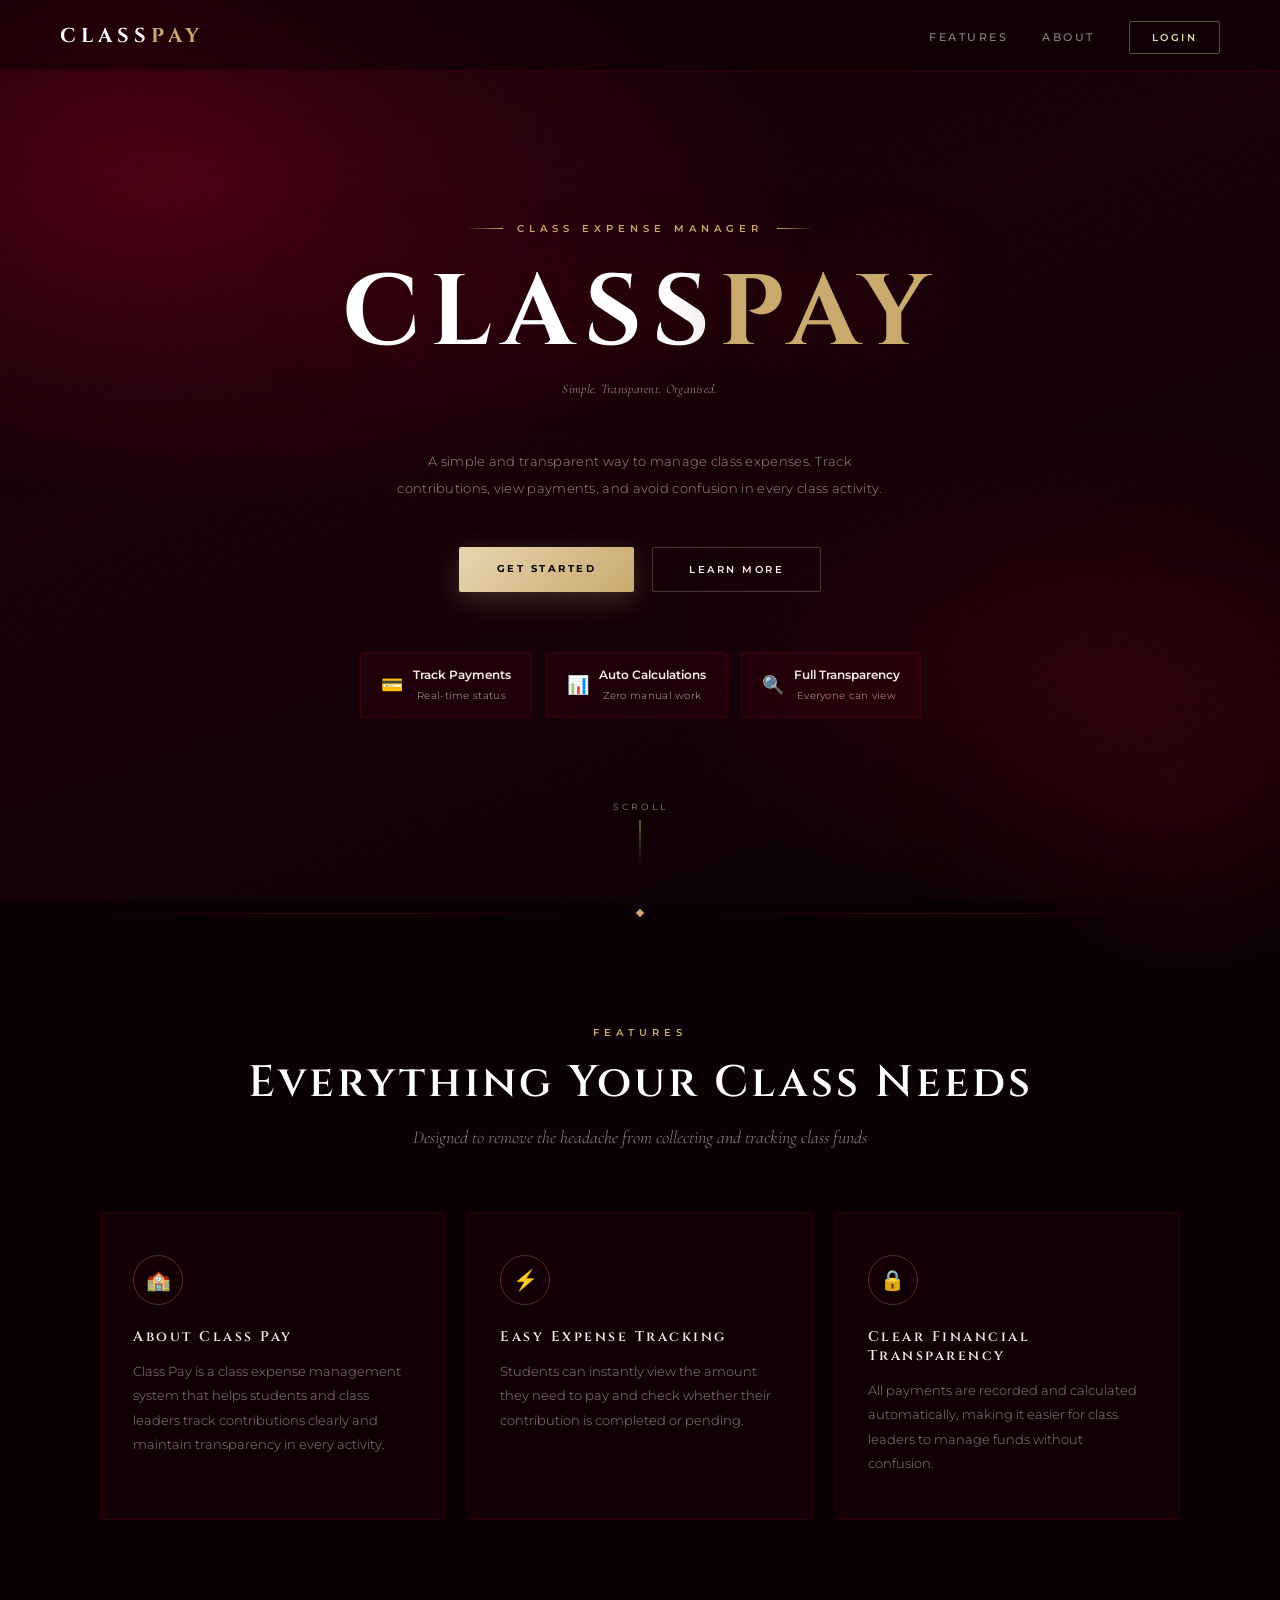
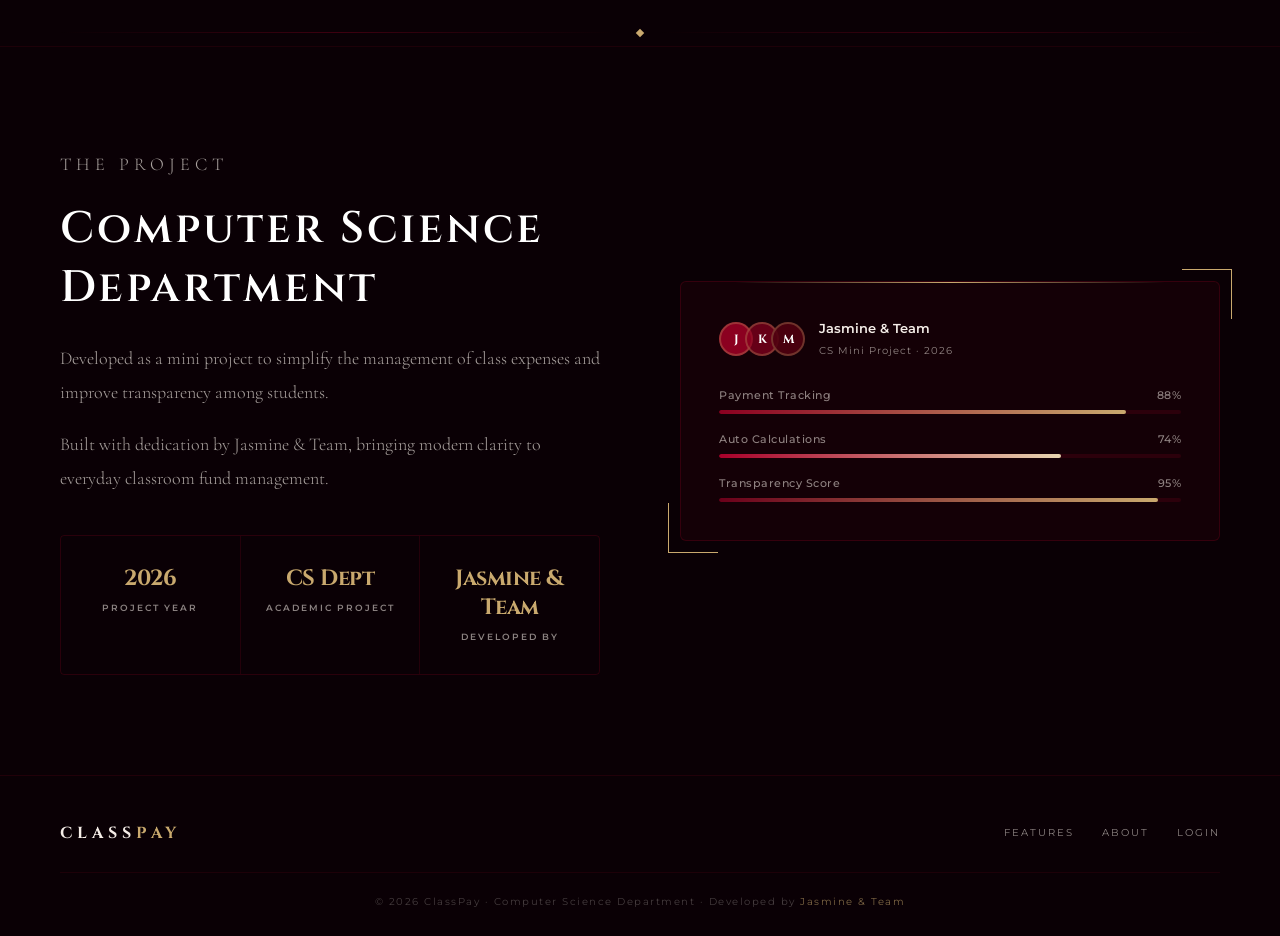
<file: index.html>
<!DOCTYPE html>
<html lang="en">
<head>
  <meta charset="UTF-8"/>
  <meta name="viewport" content="width=device-width, initial-scale=1.0"/>
  <title>ClassPay — Class Expense Manager</title>
  <link href="https://fonts.googleapis.com/css2?family=Cinzel:wght@400;600;700&family=Cormorant+Garamond:ital,wght@0,300;0,400;1,300;1,400&family=Montserrat:wght@300;400;500;600;700&display=swap" rel="stylesheet"/>
  <style>
    *, *::before, *::after { box-sizing: border-box; margin: 0; padding: 0; }

    :root {
      --crimson:      #8B0020;
      --crimson-light:#a8002a;
      --deep:         #0a0005;
      --gold:         #c9a96e;
      --gold-light:   #e8d5b0;
      --white:        #ffffff;
      --off-white:    #f5ede8;
      --muted:        rgba(245, 237, 232, 0.55);
      --border:       rgba(139, 0, 32, 0.25);
      --surface:      rgba(139, 0, 32, 0.07);
    }

    html { scroll-behavior: smooth; }

    body {
      font-family: 'Montserrat', sans-serif;
      background: var(--deep);
      color: var(--off-white);
      min-height: 100vh;
      overflow-x: hidden;
    }

    /* noise */
    body::before {
      content: '';
      position: fixed; inset: 0;
      background-image: url("data:image/svg+xml,%3Csvg viewBox='0 0 200 200' xmlns='http://www.w3.org/2000/svg'%3E%3Cfilter id='n'%3E%3CfeTurbulence type='fractalNoise' baseFrequency='0.9' numOctaves='4' stitchTiles='stitch'/%3E%3C/filter%3E%3Crect width='100%25' height='100%25' filter='url(%23n)' opacity='0.04'/%3E%3C/svg%3E");
      pointer-events: none; z-index: 0; opacity: 0.3;
    }

    .bg-gradient {
      position: fixed; inset: 0; z-index: -1;
      background:
        radial-gradient(ellipse 80% 60% at 15% 20%, rgba(139,0,32,0.4) 0%, transparent 60%),
        radial-gradient(ellipse 60% 50% at 85% 75%, rgba(100,0,22,0.3) 0%, transparent 55%),
        linear-gradient(160deg, #0d0005 0%, #1a000a 40%, #0a0003 100%);
      animation: bgPulse 12s ease-in-out infinite alternate;
    }
    @keyframes bgPulse {
      0%   { filter: brightness(1); }
      100% { filter: brightness(1.1); }
    }

    .orb {
      position: fixed; border-radius: 50%;
      filter: blur(90px); pointer-events: none; z-index: -1;
    }
    .orb-1 { width: 500px; height: 500px; top: -120px; left: -160px; background: radial-gradient(circle, rgba(139,0,32,0.28) 0%, transparent 70%); animation: orbFloat 18s ease-in-out infinite alternate; }
    .orb-2 { width: 380px; height: 380px; bottom: -80px; right: -100px; background: radial-gradient(circle, rgba(180,20,50,0.18) 0%, transparent 70%); animation: orbFloat 18s ease-in-out infinite alternate; animation-delay: -9s; }
    @keyframes orbFloat {
      0%   { transform: translate(0,0) scale(1); }
      100% { transform: translate(28px,36px) scale(1.07); }
    }

    /* ── NAVBAR ── */
    nav {
      position: fixed; top: 0; left: 0; right: 0; z-index: 100;
      display: flex; justify-content: space-between; align-items: center;
      padding: 22px 60px;
      background: rgba(10, 0, 5, 0.38);
      backdrop-filter: blur(20px);
      border-bottom: 1px solid rgba(139,0,32,0.2);
      transition: padding 0.4s, background 0.4s;
    }
    nav.scrolled { padding: 15px 60px; background: rgba(10,0,5,0.75); }

    .logo {
      font-family: 'Cinzel', serif;
      font-size: 20px; font-weight: 700;
      letter-spacing: 5px; color: var(--white);
      text-decoration: none;
    }
    .logo span { color: var(--gold); }

    .nav-links {
      display: flex; align-items: center; gap: 34px; list-style: none;
    }
    .nav-links a {
      text-decoration: none; color: var(--muted);
      font-size: 11px; font-weight: 500;
      letter-spacing: 2.5px; text-transform: uppercase;
      transition: color 0.3s; position: relative;
    }
    .nav-links a::after {
      content: ''; position: absolute;
      bottom: -4px; left: 0; width: 0; height: 1px;
      background: var(--gold); transition: width 0.3s;
    }
    .nav-links a:hover { color: var(--gold-light); }
    .nav-links a:hover::after { width: 100%; }

    .login-btn {
      font-family: 'Montserrat', sans-serif !important;
      font-size: 10px !important; font-weight: 600 !important;
      letter-spacing: 2.5px !important; text-transform: uppercase;
      color: var(--gold-light) !important;
      border: 1px solid rgba(201,169,110,0.45) !important;
      padding: 9px 22px; border-radius: 2px;
      transition: all 0.3s !important;
    }
    .login-btn::after { display: none !important; }
    .login-btn:hover {
      background: rgba(201,169,110,0.1) !important;
      border-color: var(--gold) !important;
      color: var(--gold) !important;
    }

    .hamburger { display: none; flex-direction: column; gap: 5px; cursor: pointer; }
    .hamburger span { width: 22px; height: 1.5px; background: var(--off-white); display: block; border-radius: 1px; transition: all 0.3s; }
    .hamburger.open span:nth-child(1) { transform: translateY(6.5px) rotate(45deg); }
    .hamburger.open span:nth-child(2) { opacity: 0; }
    .hamburger.open span:nth-child(3) { transform: translateY(-6.5px) rotate(-45deg); }

    .mobile-nav {
      display: none; position: fixed; inset: 0; z-index: 90;
      background: rgba(8,0,4,0.97); backdrop-filter: blur(20px);
      flex-direction: column; align-items: center; justify-content: center; gap: 38px;
      opacity: 0; pointer-events: none; transition: opacity 0.4s;
    }
    .mobile-nav.open { display: flex; opacity: 1; pointer-events: all; }
    .mobile-nav a {
      font-family: 'Cinzel', serif; font-size: 22px; letter-spacing: 4px;
      color: var(--off-white); text-decoration: none; transition: color 0.3s;
    }
    .mobile-nav a:hover { color: var(--gold); }
    .mobile-nav .m-login {
      font-family: 'Montserrat', sans-serif !important;
      font-size: 11px !important; font-weight: 600 !important;
      letter-spacing: 3px !important; text-transform: uppercase;
      border: 1px solid rgba(201,169,110,0.45);
      padding: 12px 34px; border-radius: 2px;
      color: var(--gold-light) !important;
    }

    /* ── HERO ── */
    .hero {
      min-height: 100vh;
      display: flex; flex-direction: column;
      align-items: center; justify-content: center;
      text-align: center;
      padding: 120px 40px 80px;
      position: relative;
    }

    .hero-eyebrow {
      display: inline-flex; align-items: center; gap: 14px;
      font-size: 10px; font-weight: 600; letter-spacing: 5px;
      text-transform: uppercase; color: var(--gold);
      margin-bottom: 26px;
      opacity: 0; animation: fadeUp 0.9s ease 0.2s forwards;
    }
    .hero-eyebrow::before, .hero-eyebrow::after {
      content: ''; width: 36px; height: 1px;
      background: linear-gradient(90deg, transparent, var(--gold));
    }
    .hero-eyebrow::after { background: linear-gradient(90deg, var(--gold), transparent); }

    .hero h1 {
      font-family: 'Cinzel', serif;
      font-size: clamp(50px, 8.5vw, 100px);
      font-weight: 700; letter-spacing: 10px; line-height: 1.05;
      color: var(--white);
      text-shadow: 0 0 80px rgba(139,0,32,0.55), 0 4px 40px rgba(0,0,0,0.5);
      opacity: 0; animation: fadeUp 0.9s ease 0.45s forwards;
      margin-bottom: 10px;
    }
    .hero h1 .accent { color: var(--gold); }

    .hero-tagline {
      font-family: 'Cormorant Garamond', serif;
      font-size: clamp(16px, 2.2vw, 20px);
      font-weight: 300; font-style: italic;
      color: var(--muted); letter-spacing: 2px;
      margin-bottom: 22px;
      opacity: 0; animation: fadeUp 0.9s ease 0.65s forwards;
    }

    .hero p {
      max-width: 520px; font-size: 13px; font-weight: 300;
      line-height: 2.05; letter-spacing: 0.3px;
      color: rgba(245,237,232,0.62);
      margin: 0 auto 46px;
      opacity: 0; animation: fadeUp 0.9s ease 0.85s forwards;
    }

    .hero-actions {
      display: flex; gap: 18px; flex-wrap: wrap; justify-content: center;
      opacity: 0; animation: fadeUp 0.9s ease 1.05s forwards;
    }

    .btn-primary {
      font-family: 'Montserrat', sans-serif;
      font-size: 10px; font-weight: 700;
      letter-spacing: 2.5px; text-transform: uppercase;
      text-decoration: none; color: var(--deep);
      background: linear-gradient(135deg, var(--gold-light), var(--gold));
      padding: 15px 38px; border-radius: 2px;
      border: none; cursor: pointer;
      transition: all 0.35s; position: relative; overflow: hidden;
      box-shadow: 0 8px 28px rgba(201,169,110,0.25);
    }
    .btn-primary::before {
      content: ''; position: absolute; inset: 0;
      background: linear-gradient(135deg, var(--gold), var(--crimson));
      opacity: 0; transition: opacity 0.35s;
    }
    .btn-primary:hover::before { opacity: 1; }
    .btn-primary:hover { color: var(--white); transform: translateY(-2px); box-shadow: 0 14px 36px rgba(139,0,32,0.4); }
    .btn-primary span { position: relative; z-index: 1; }

    .btn-outline {
      font-family: 'Montserrat', sans-serif;
      font-size: 10px; font-weight: 600;
      letter-spacing: 2.5px; text-transform: uppercase;
      text-decoration: none; color: var(--off-white);
      background: transparent;
      padding: 15px 36px; border-radius: 2px;
      border: 1px solid rgba(245,237,232,0.22);
      transition: all 0.35s;
    }
    .btn-outline:hover {
      border-color: rgba(245,237,232,0.55);
      background: rgba(245,237,232,0.05);
      transform: translateY(-2px);
    }

    /* mini stat chips in hero */
    .hero-chips {
      display: flex; gap: 14px; flex-wrap: wrap; justify-content: center;
      margin-top: 60px;
      opacity: 0; animation: fadeUp 1s ease 1.3s forwards;
    }
    .chip {
      display: flex; align-items: center; gap: 10px;
      background: rgba(139,0,32,0.1);
      border: 1px solid rgba(139,0,32,0.28);
      border-radius: 3px;
      padding: 14px 20px;
      transition: all 0.3s;
    }
    .chip:hover {
      background: rgba(139,0,32,0.18);
      border-color: rgba(139,0,32,0.5);
      transform: translateY(-3px);
    }
    .chip-icon { font-size: 18px; }
    .chip-text strong {
      display: block; font-size: 12px; font-weight: 600;
      color: var(--off-white); margin-bottom: 2px;
    }
    .chip-text span { font-size: 10px; color: var(--muted); letter-spacing: 0.3px; }

    /* scroll line */
    .scroll-indicator {
      position: absolute; bottom: 36px; left: 50%; transform: translateX(-50%);
      display: flex; flex-direction: column; align-items: center; gap: 8px;
      opacity: 0; animation: fadeIn 1s ease 2s forwards;
    }
    .scroll-indicator span { font-size: 9px; letter-spacing: 3px; text-transform: uppercase; color: var(--muted); }
    .scroll-line { width: 1px; height: 44px; background: linear-gradient(to bottom, var(--gold), transparent); animation: scrollPulse 2s ease-in-out infinite; }
    @keyframes scrollPulse { 0%,100%{ opacity:0.4; } 50%{ opacity:1; } }

    /* ── DIVIDER ── */
    .divider {
      display: flex; align-items: center; gap: 18px;
      padding: 0 60px; margin: 10px 0;
    }
    .divider-line { flex: 1; height: 1px; background: linear-gradient(90deg, transparent, rgba(139,0,32,0.4), transparent); }
    .divider-diamond { width: 6px; height: 6px; background: var(--gold); transform: rotate(45deg); flex-shrink: 0; }

    /* ── FEATURES ── */
    .section { padding: 100px 60px; max-width: 1200px; margin: 0 auto; }

    .section-label {
      text-align: center; font-size: 10px; font-weight: 600;
      letter-spacing: 5px; text-transform: uppercase;
      color: var(--gold); margin-bottom: 14px;
    }
    .section-title {
      font-family: 'Cinzel', serif;
      font-size: clamp(26px, 3.8vw, 44px);
      font-weight: 600; text-align: center;
      letter-spacing: 3px; color: var(--white); margin-bottom: 14px;
    }
    .section-sub {
      font-family: 'Cormorant Garamond', serif;
      font-size: 18px; font-style: italic; font-weight: 300;
      text-align: center; color: var(--muted); margin-bottom: 64px;
    }

    .features-grid {
      display: grid; grid-template-columns: repeat(3, 1fr); gap: 22px;
    }

    .feature-card {
      background: var(--surface);
      border: 1px solid var(--border);
      border-radius: 4px; padding: 42px 32px;
      position: relative; overflow: hidden;
      transition: all 0.4s;
    }
    .feature-card::before {
      content: ''; position: absolute;
      top: 0; left: 0; right: 0; height: 2px;
      background: linear-gradient(90deg, transparent, var(--crimson), transparent);
      opacity: 0; transition: opacity 0.4s;
    }
    .feature-card:hover {
      background: rgba(139,0,32,0.13);
      border-color: rgba(139,0,32,0.45);
      transform: translateY(-6px);
      box-shadow: 0 22px 55px rgba(139,0,32,0.18);
    }
    .feature-card:hover::before { opacity: 1; }

    .card-icon {
      width: 50px; height: 50px;
      border: 1px solid rgba(201,169,110,0.3);
      border-radius: 50%;
      display: flex; align-items: center; justify-content: center;
      font-size: 20px; margin-bottom: 22px;
      transition: all 0.35s;
    }
    .feature-card:hover .card-icon { background: rgba(201,169,110,0.08); border-color: var(--gold); }

    .feature-card h3 {
      font-family: 'Cinzel', serif;
      font-size: 14px; font-weight: 600;
      letter-spacing: 2.5px; color: var(--off-white);
      margin-bottom: 14px;
    }
    .feature-card p {
      font-size: 12.5px; line-height: 1.95;
      color: var(--muted); font-weight: 300;
    }

    /* ── PROJECT / ABOUT ── */
    .project-section {
      padding: 100px 60px; position: relative;
      border-top: 1px solid rgba(139,0,32,0.15);
    }
    .project-inner {
      max-width: 1200px; margin: 0 auto;
      display: grid; grid-template-columns: 1fr 1fr;
      gap: 80px; align-items: center;
    }

    .project-content .section-label { text-align: left; }
    .project-content .section-title { text-align: left; margin-bottom: 24px; }

    .project-content p {
      font-family: 'Cormorant Garamond', serif;
      font-size: 18px; line-height: 1.9;
      color: rgba(245,237,232,0.68);
      font-weight: 300; margin-bottom: 18px;
    }

    .stats-row {
      display: flex; gap: 0;
      border: 1px solid rgba(139,0,32,0.25);
      border-radius: 4px; overflow: hidden;
      margin-top: 40px;
    }
    .stat-item {
      flex: 1; padding: 28px 20px; text-align: center;
      border-right: 1px solid rgba(139,0,32,0.2);
    }
    .stat-item:last-child { border-right: none; }
    .stat-item h3 {
      font-family: 'Cinzel', serif;
      font-size: 22px; font-weight: 700;
      color: var(--gold); letter-spacing: -0.5px;
      margin-bottom: 6px;
    }
    .stat-item p {
      font-size: 9px !important; font-weight: 600;
      letter-spacing: 2px; text-transform: uppercase;
      color: var(--muted) !important; margin-bottom: 0 !important;
      font-family: 'Montserrat', sans-serif !important;
    }

    /* visual card */
    .project-visual-wrap { position: relative; }

    .project-card {
      background: rgba(139,0,32,0.08);
      border: 1px solid rgba(139,0,32,0.28);
      border-radius: 6px; padding: 38px;
      position: relative; overflow: hidden;
    }
    .project-card::before {
      content: '';
      position: absolute; top: 0; left: 10%; right: 10%;
      height: 1px;
      background: linear-gradient(90deg, transparent, var(--gold), transparent);
    }

    .project-card-top {
      display: flex; align-items: center; gap: 14px;
      margin-bottom: 30px;
    }

    .avatars { display: flex; }
    .av {
      width: 34px; height: 34px; border-radius: 50%;
      border: 2px solid rgba(201,169,110,0.3);
      display: flex; align-items: center; justify-content: center;
      font-size: 12px; font-weight: 700; color: var(--white);
      margin-left: -8px; font-family: 'Cinzel', serif;
    }
    .av:first-child { margin-left: 0; }
    .av.a1 { background: var(--crimson); }
    .av.a2 { background: rgba(139,0,32,0.7); }
    .av.a3 { background: rgba(80,0,16,0.9); }

    .project-card-top div p {
      font-size: 13px; font-weight: 600; color: var(--off-white); margin-bottom: 3px !important;
      font-family: 'Montserrat', sans-serif !important;
    }
    .project-card-top div span {
      font-size: 10px; color: var(--muted); letter-spacing: 1px;
    }

    .progress-list { display: flex; flex-direction: column; gap: 18px; }
    .prog-label {
      display: flex; justify-content: space-between;
      font-size: 11px; font-weight: 500;
      color: var(--muted); letter-spacing: 0.5px;
      margin-bottom: 8px;
    }
    .bar { height: 4px; background: rgba(139,0,32,0.2); border-radius: 2px; overflow: hidden; }
    .bar-fill { height: 100%; border-radius: 2px; transform-origin: left; animation: grow 1.2s ease forwards; }
    .bar-fill.b1 { background: linear-gradient(90deg, var(--crimson), var(--gold)); width: 88%; }
    .bar-fill.b2 { background: linear-gradient(90deg, var(--crimson-light), #e8d5b0); width: 74%; animation-delay: 0.2s; }
    .bar-fill.b3 { background: linear-gradient(90deg, #6b001a, var(--gold)); width: 95%; animation-delay: 0.4s; }
    @keyframes grow { from { transform: scaleX(0); } to { transform: scaleX(1); } }

    /* corner accents */
    .corner-tl, .corner-br {
      position: absolute; width: 50px; height: 50px;
    }
    .corner-tl { top: -12px; right: -12px; border-top: 1.5px solid var(--gold); border-right: 1.5px solid var(--gold); }
    .corner-br { bottom: -12px; left: -12px; border-bottom: 1.5px solid var(--gold); border-left: 1.5px solid var(--gold); }

    /* ── FOOTER ── */
    footer {
      border-top: 1px solid rgba(139,0,32,0.18);
      padding: 46px 60px 28px;
    }
    .footer-row {
      display: flex; justify-content: space-between; align-items: center;
      flex-wrap: wrap; gap: 20px;
      padding-bottom: 28px;
      border-bottom: 1px solid rgba(139,0,32,0.15);
      margin-bottom: 22px;
    }
    .footer-logo {
      font-family: 'Cinzel', serif;
      font-size: 16px; font-weight: 700;
      letter-spacing: 5px; color: var(--off-white);
      text-decoration: none;
    }
    .footer-logo span { color: var(--gold); }

    .footer-links { display: flex; gap: 28px; flex-wrap: wrap; }
    .footer-links a {
      font-size: 10px; letter-spacing: 2px;
      text-transform: uppercase; color: var(--muted);
      text-decoration: none; transition: color 0.3s;
    }
    .footer-links a:hover { color: var(--gold); }

    .footer-copy {
      text-align: center; font-size: 10px;
      letter-spacing: 1.5px; color: rgba(245,237,232,0.25);
    }
    .footer-copy span { color: rgba(201,169,110,0.6); }

    /* ── ANIMATIONS ── */
    @keyframes fadeUp { from { opacity:0; transform:translateY(24px); } to { opacity:1; transform:translateY(0); } }
    @keyframes fadeIn { from { opacity:0; } to { opacity:1; } }

    .reveal {
      opacity: 0; transform: translateY(26px);
      transition: opacity 0.8s ease, transform 0.8s ease;
    }
    .reveal.visible { opacity: 1; transform: translateY(0); }
    .reveal-d1 { transition-delay: 0.1s; }
    .reveal-d2 { transition-delay: 0.2s; }
    .reveal-d3 { transition-delay: 0.3s; }

    /* ── RESPONSIVE ── */
    @media (max-width: 1024px) {
      .section, .project-section { padding: 80px 40px; }
      footer { padding: 40px 40px 24px; }
      nav { padding: 20px 40px; }
      nav.scrolled { padding: 14px 40px; }
    }

    @media (max-width: 900px) {
      .features-grid { grid-template-columns: 1fr 1fr; }
      .project-inner { grid-template-columns: 1fr; gap: 50px; }
    }

    @media (max-width: 768px) {
      nav { padding: 16px 24px; }
      nav.scrolled { padding: 12px 24px; }
      .nav-links { display: none; }
      .hamburger { display: flex; }

      .hero { padding: 100px 24px 70px; }
      .hero-eyebrow::before, .hero-eyebrow::after { width: 20px; }
      .hero-chips { gap: 10px; }

      .section { padding: 60px 24px; }
      .features-grid { grid-template-columns: 1fr; gap: 14px; }
      .feature-card { padding: 34px 26px; }

      .project-section { padding: 60px 24px; }
      .stats-row { flex-direction: column; }
      .stat-item { border-right: none; border-bottom: 1px solid rgba(139,0,32,0.2); }
      .stat-item:last-child { border-bottom: none; }

      footer { padding: 36px 24px 22px; }
      .footer-row { flex-direction: column; align-items: flex-start; }
      .divider { padding: 0 24px; }
    }

    @media (max-width: 480px) {
      .hero h1 { letter-spacing: 6px; }
      .hero-actions { flex-direction: column; align-items: center; }
      .btn-primary, .btn-outline { width: 230px; text-align: center; }
      .hero-chips { flex-direction: column; align-items: center; }
      .chip { width: 100%; max-width: 280px; }
    }
  </style>
</head>
<body>

  <div class="bg-gradient"></div>
  <div class="orb orb-1"></div>
  <div class="orb orb-2"></div>

  <!-- NAVBAR -->
  <nav id="nav">
    <a href="#" class="logo">CLASS<span>PAY</span></a>
    <ul class="nav-links">
      <li><a href="#features">Features</a></li>
      <li><a href="#about">About</a></li>
      <li><a href="login.html" class="login-btn">Login</a></li>
    </ul>
    <div class="hamburger" id="ham" onclick="toggleMenu()">
      <span></span><span></span><span></span>
    </div>
  </nav>

  <!-- MOBILE MENU -->
  <div class="mobile-nav" id="mobileNav">
    <a href="#features" onclick="toggleMenu()">Features</a>
    <a href="#about" onclick="toggleMenu()">About</a>
    <a href="login.html" class="m-login" onclick="toggleMenu()">Login</a>
  </div>

  <!-- HERO -->
  <section class="hero">
    <div class="hero-eyebrow">Class Expense Manager</div>
    <h1>CLASS<span class="accent">PAY</span></h1>
    <p class="hero-tagline">Simple. Transparent. Organised.</p>
    <p>
      A simple and transparent way to manage class expenses.
      Track contributions, view payments, and avoid confusion
      in every class activity.
    </p>
    <div class="hero-actions">
      <a href="login.html" class="btn-primary"><span>Get Started</span></a>
      <a href="#features" class="btn-outline">Learn More</a>
    </div>

    <div class="hero-chips">
      <div class="chip">
        <span class="chip-icon">💳</span>
        <div class="chip-text">
          <strong>Track Payments</strong>
          <span>Real-time status</span>
        </div>
      </div>
      <div class="chip">
        <span class="chip-icon">📊</span>
        <div class="chip-text">
          <strong>Auto Calculations</strong>
          <span>Zero manual work</span>
        </div>
      </div>
      <div class="chip">
        <span class="chip-icon">🔍</span>
        <div class="chip-text">
          <strong>Full Transparency</strong>
          <span>Everyone can view</span>
        </div>
      </div>
    </div>

    <div class="scroll-indicator">
      <span>Scroll</span>
      <div class="scroll-line"></div>
    </div>
  </section>

  <div class="divider"><div class="divider-line"></div><div class="divider-diamond"></div><div class="divider-line"></div></div>

  <!-- FEATURES -->
  <section class="section" id="features">
    <div class="reveal">
      <p class="section-label">Features</p>
      <h2 class="section-title">Everything Your Class Needs</h2>
      <p class="section-sub">Designed to remove the headache from collecting and tracking class funds</p>
    </div>

    <div class="features-grid">
      <div class="feature-card reveal reveal-d1">
        <div class="card-icon">🏫</div>
        <h3>About Class Pay</h3>
        <p>Class Pay is a class expense management system that helps students and class leaders track contributions clearly and maintain transparency in every activity.</p>
      </div>
      <div class="feature-card reveal reveal-d2">
        <div class="card-icon">⚡</div>
        <h3>Easy Expense Tracking</h3>
        <p>Students can instantly view the amount they need to pay and check whether their contribution is completed or pending.</p>
      </div>
      <div class="feature-card reveal reveal-d3">
        <div class="card-icon">🔒</div>
        <h3>Clear Financial Transparency</h3>
        <p>All payments are recorded and calculated automatically, making it easier for class leaders to manage funds without confusion.</p>
      </div>
    </div>
  </section>

  <div class="divider"><div class="divider-line"></div><div class="divider-diamond"></div><div class="divider-line"></div></div>

  <!-- PROJECT INFO -->
  <section class="project-section" id="about">
    <div class="project-inner">

      <div class="project-content reveal">
        <p class="section-label">The Project</p>
        <h2 class="section-title">Computer Science Department</h2>
        <p>Developed as a mini project to simplify the management of class expenses and improve transparency among students.</p>
        <p>Built with dedication by Jasmine & Team, bringing modern clarity to everyday classroom fund management.</p>

        <div class="stats-row">
          <div class="stat-item">
            <h3>2026</h3>
            <p>Project Year</p>
          </div>
          <div class="stat-item">
            <h3>CS Dept</h3>
            <p>Academic Project</p>
          </div>
          <div class="stat-item">
            <h3>Jasmine & Team</h3>
            <p>Developed By</p>
          </div>
        </div>
      </div>

      <div class="project-visual-wrap reveal reveal-d2">
        <div class="corner-tl"></div>
        <div class="corner-br"></div>
        <div class="project-card">
          <div class="project-card-top">
            <div class="avatars">
              <div class="av a1">J</div>
              <div class="av a2">K</div>
              <div class="av a3">M</div>
            </div>
            <div>
              <p>Jasmine & Team</p>
              <span>CS Mini Project · 2026</span>
            </div>
          </div>

          <div class="progress-list">
            <div>
              <div class="prog-label"><span>Payment Tracking</span><span>88%</span></div>
              <div class="bar"><div class="bar-fill b1"></div></div>
            </div>
            <div>
              <div class="prog-label"><span>Auto Calculations</span><span>74%</span></div>
              <div class="bar"><div class="bar-fill b2"></div></div>
            </div>
            <div>
              <div class="prog-label"><span>Transparency Score</span><span>95%</span></div>
              <div class="bar"><div class="bar-fill b3"></div></div>
            </div>
          </div>
        </div>
      </div>

    </div>
  </section>

  <!-- FOOTER -->
  <footer>
    <div class="footer-row">
      <a href="#" class="footer-logo">CLASS<span>PAY</span></a>
      <div class="footer-links">
        <a href="#features">Features</a>
        <a href="#about">About</a>
        <a href="login.html">Login</a>
      </div>
    </div>
    <p class="footer-copy">© 2026 ClassPay · Computer Science Department · Developed by <span>Jasmine & Team</span></p>
  </footer>

  <script>
    const nav = document.getElementById('nav');
    window.addEventListener('scroll', () => nav.classList.toggle('scrolled', scrollY > 50));

    function toggleMenu() {
      document.getElementById('ham').classList.toggle('open');
      const m = document.getElementById('mobileNav');
      m.classList.toggle('open');
      document.body.style.overflow = m.classList.contains('open') ? 'hidden' : '';
    }

    const obs = new IntersectionObserver(entries => {
      entries.forEach(e => { if (e.isIntersecting) { e.target.classList.add('visible'); obs.unobserve(e.target); } });
    }, { threshold: 0.1 });
    document.querySelectorAll('.reveal').forEach(el => obs.observe(el));
  </script>
</body>
</html>
</file>
